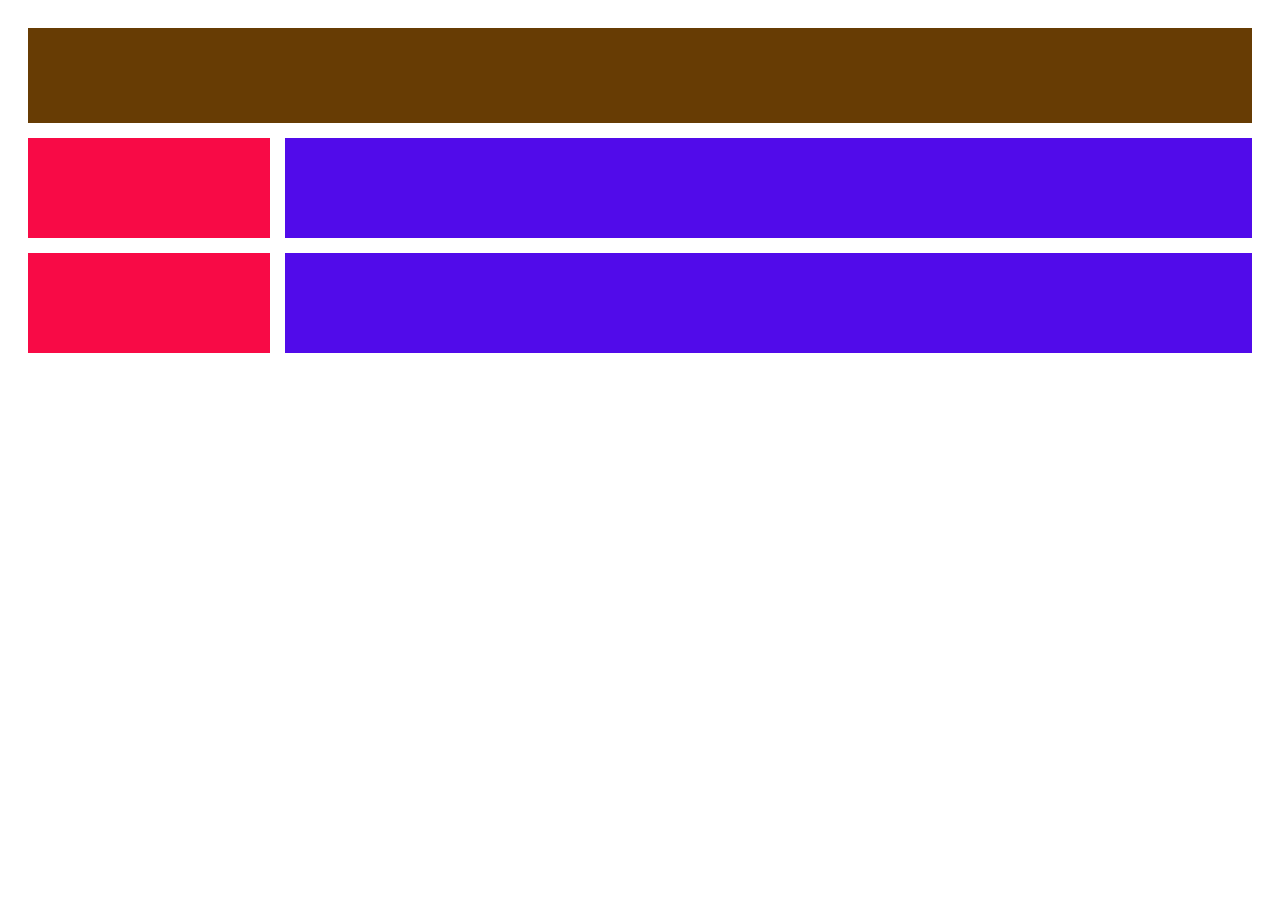
<file: css/box2.html>
<!DOCTYPE html>
<html lang="en">
<head>
    <meta charset="UTF-8">
    <meta name="viewport" content="width=device-width, initial-scale=1.0">
    <title>praktikum box 2</title>
    <link rel="stylesheet" href="css/box2.css">
</head>
<body>
    <div class="container">
        <div class="box-coklat"></div>

        <div class="row">
            <div class="box-red"></div>
            <div class="box-biru"></div>
        </div>
        
        <div class="row">
            <div class="box-red"></div>
            <div class="box-biru"></div>
        </div>
    </div>
</body>
</html>
</file>
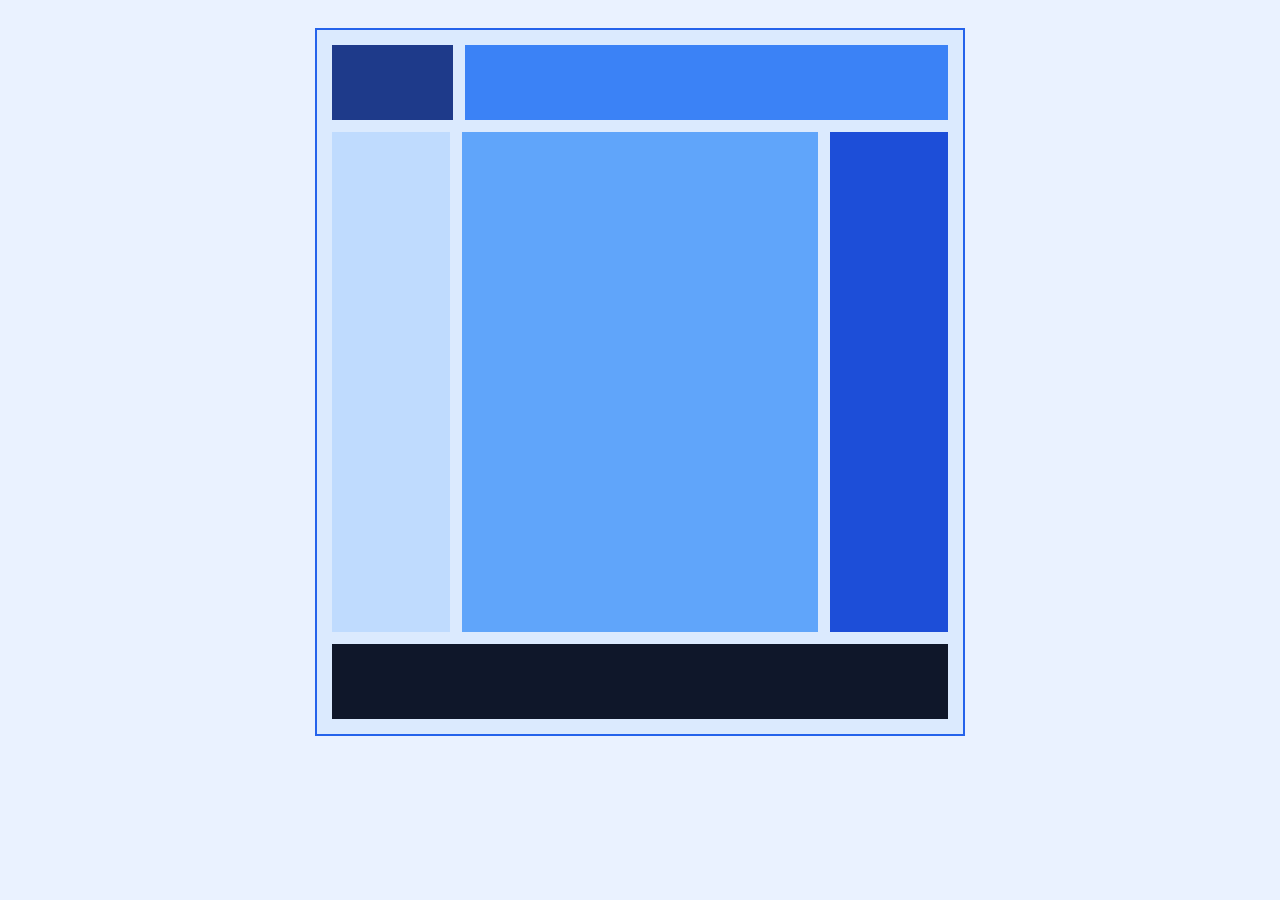
<file: css/box3.html>
<!DOCTYPE html>
<html lang="en">
<head>
    <meta charset="UTF-8">
    <meta name="viewport" content="width=device-width, initial-scale=1.0">
    <title>praktikum box3</title>
    <link rel="stylesheet" href="css/box3.css">
</head>
<body>
    <div class="container-box3">
        <div class="row-top">
            <div class="box-navy-top"></div>
            <div class="box-blue-top"></div>
        </div>

        <div class="row-middle">
            <div class="box-lightblue-left"></div>
            <div class="box-skyblue-center"></div>
            <div class="box-blue-right"></div>
        </div>

        <div class="box-navy-bottom"></div>
    </div>
</body>
</html>
</file>
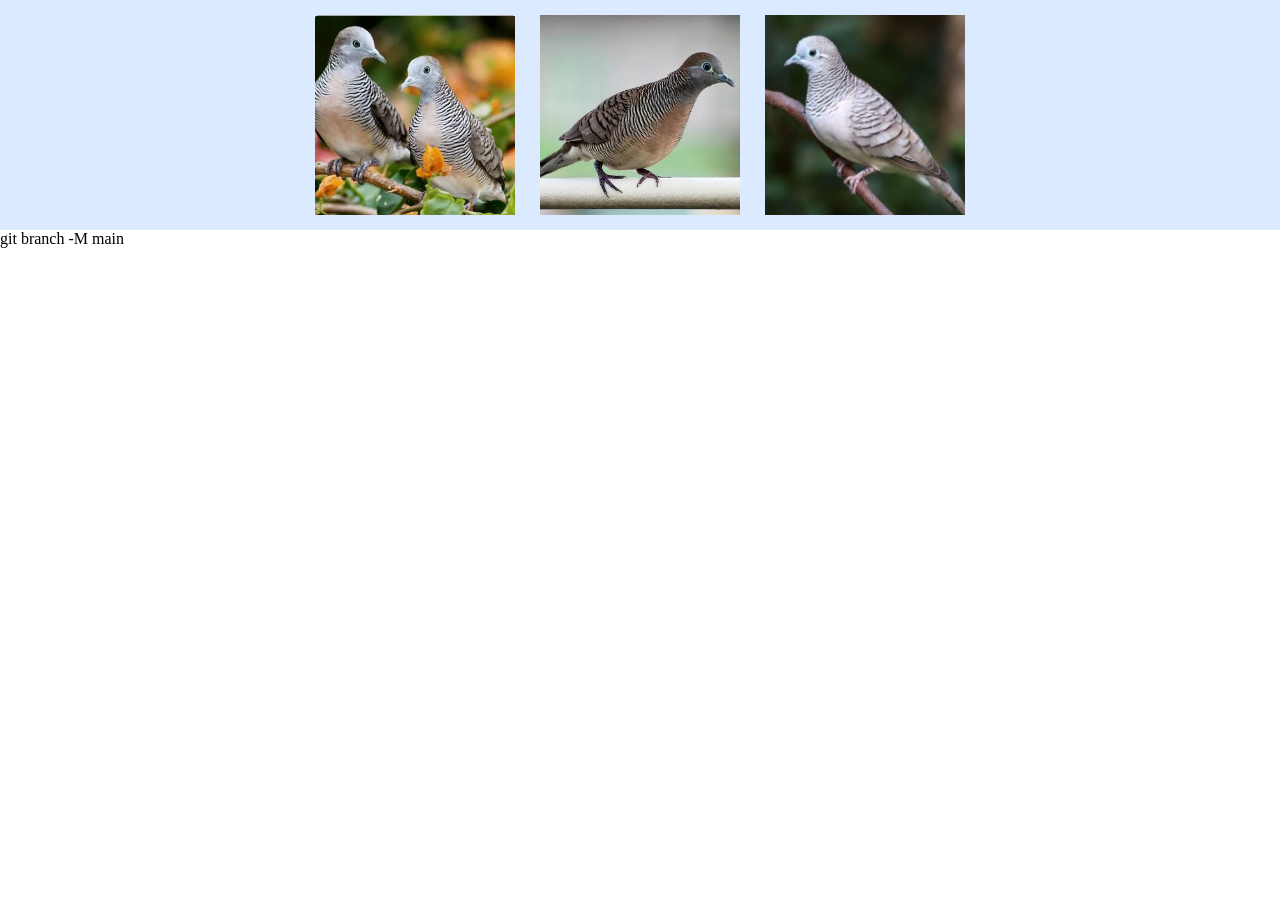
<file: css/flex.html>
<!DOCTYPE html>
<html lang="en">
<head>
    <meta charset="UTF-8">
    <meta name="viewport" content="width=device-width, initial-scale=1.0">
    <title>Flex</title>
    <link rel="stylesheet" href="css/flex.css">
</head>
<body>
    <div class="container">
        <img src="img/burung1.png" alt="gambar 1">
        <img src="img/burung2.png" alt="gambar 2">
        <img src="img/burung3.png" alt="gambar 3">
    </div>
</body>
</html>git branch -M main
</file>
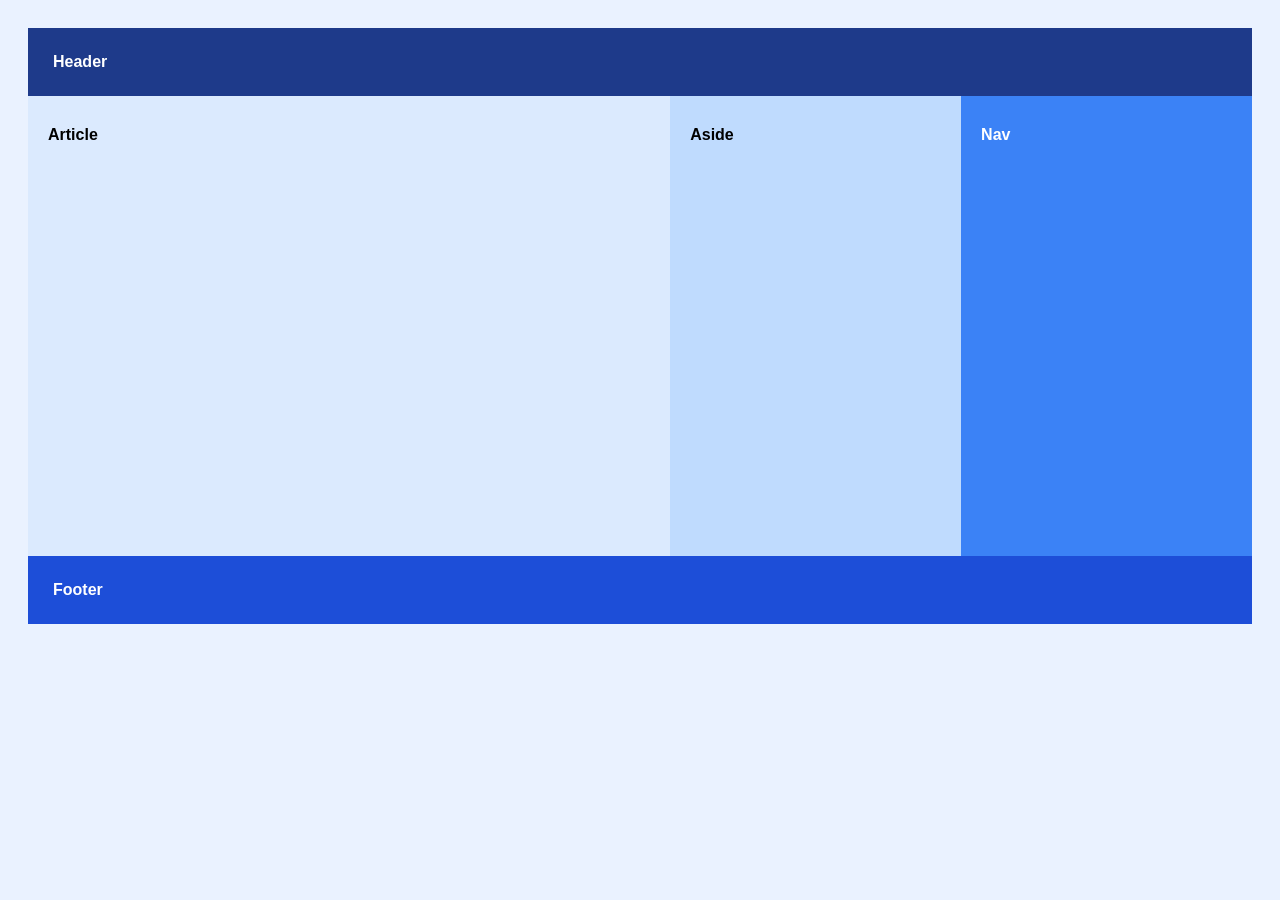
<file: css/flex2.html>
<!DOCTYPE html>
<html lang="en">
<head>
    <meta charset="UTF-8">
    <meta name="viewport" content="width=device-width, initial-scale=1.0">
    <title>Flex2</title>
    <link rel="stylesheet" href="css/flex2.css">
</head>
<body>
    <div class="container">
        <header>Header</header>
        <div class="content-row">
            <article>Article</article>
            <aside>Aside</aside>
            <nav>Nav</nav>
        </div>

        <footer>Footer</footer>
    </div>
</body>
</html>
</file>
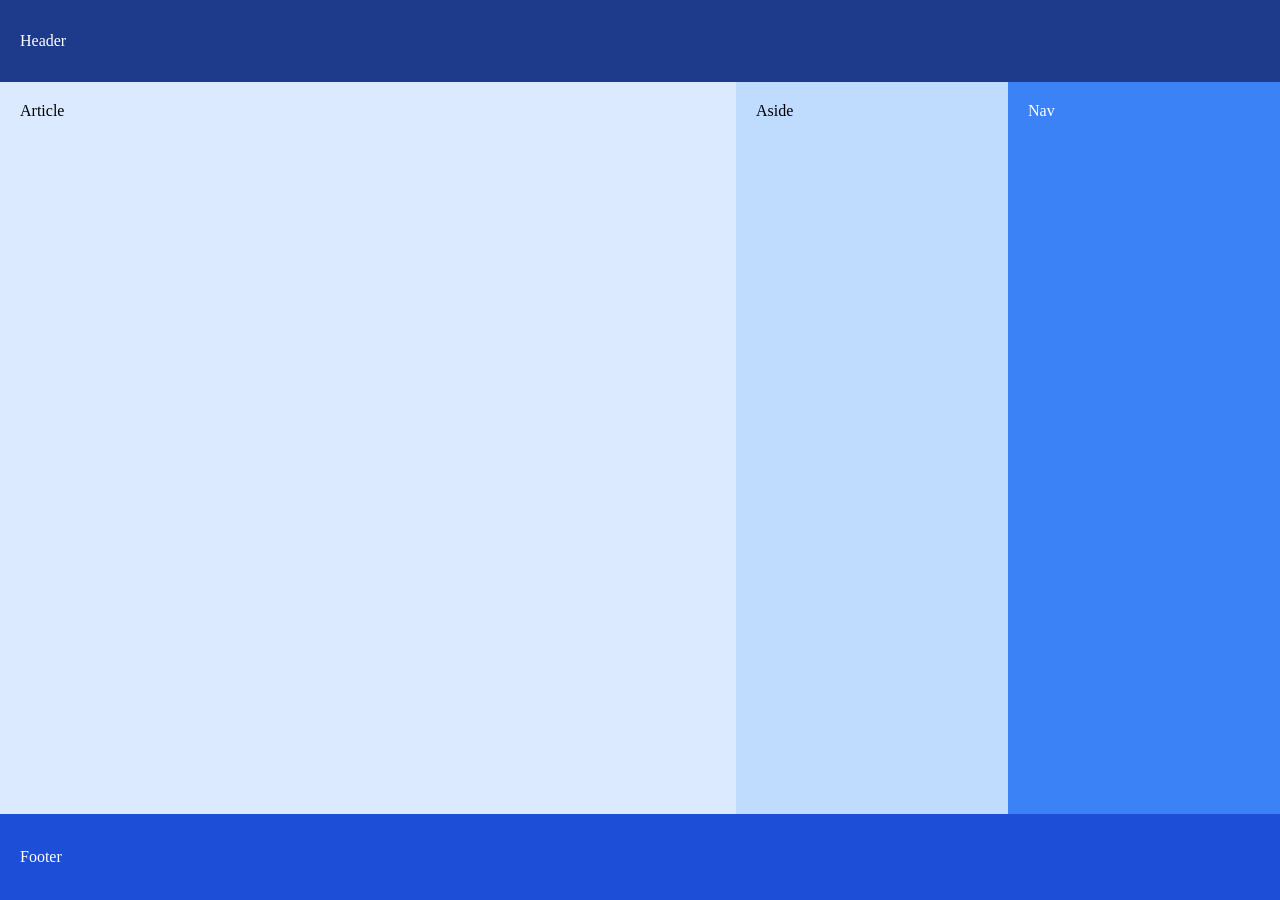
<file: css/layout.html>
<!DOCTYPE html>
<html lang="en">
<head>
    <meta charset="UTF-8">
    <meta name="viewport" content="width=device-width, initial-scale=1.0">
    <title>Layout</title>
    <link rel="stylesheet" href="css/layout.css">
</head>
<body>
    <header>Header</header>
    <main>
        <article>Article</article>
        <aside>Aside</aside>
        <nav>Nav</nav>
    </main>
    <footer>Footer</footer>
</body>
</html>
</file>
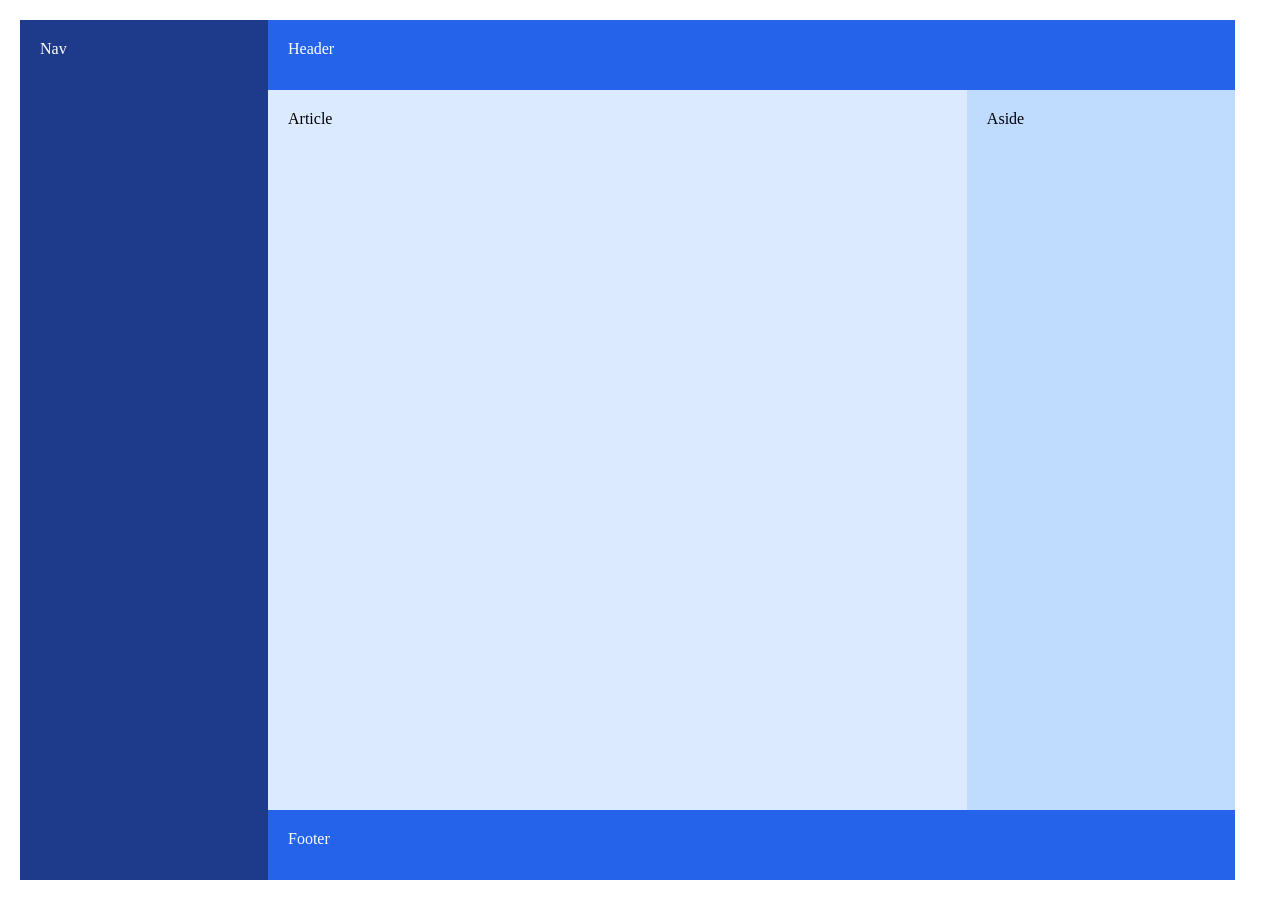
<file: css/layoutA.html>
<!DOCTYPE html>
<html lang="en">
<head>
    <meta charset="UTF-8">
    <meta name="viewport" content="width=device-width, initial-scale=1.0">
    <title>praktikum layout a</title>
    <link rel="stylesheet" href="css/layoutA.css">
</head>
<body>
    
    <nav>Nav</nav>
        <div class="kolom-kanan">
            <header>Header</header>
            <div class="tengah">
                <article>Article</article>
                <aside>Aside</aside>
            </div>
           <footer>Footer</footer>
        </div>
        
</body>
</html>
</file>
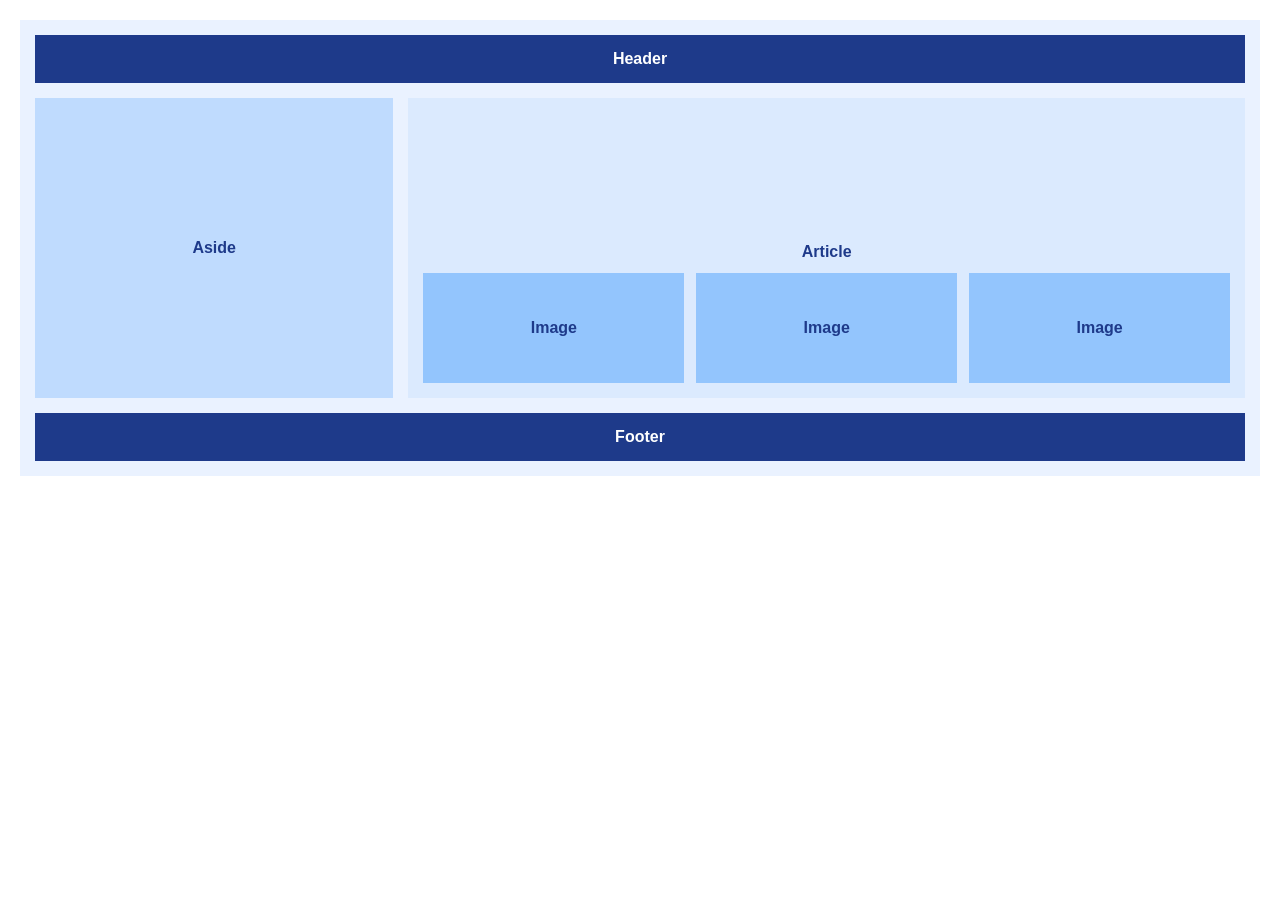
<file: css/layoutB.html>
<!DOCTYPE html>
<html lang="en">
<head>
    <meta charset="UTF-8">
    <meta name="viewport" content="width=device-width, initial-scale=1.0">
    <title>Praktikum layout B</title>
    <link rel="stylesheet" href="css/layoutB.css">
</head>
<body>
    <div class="container">
        <header>Header</header>

        <div class="tengah">
            <aside>Aside</aside>
            <article>
                <p>Article</p>
                <div class="kotak-gambar">
                    <div class="img">Image</div>
                    <div class="img">Image</div>
                    <div class="img">Image</div>
                </div>
            </article>
        </div>
        <footer>Footer</footer>
    </div>
</body>
</html>
</file>
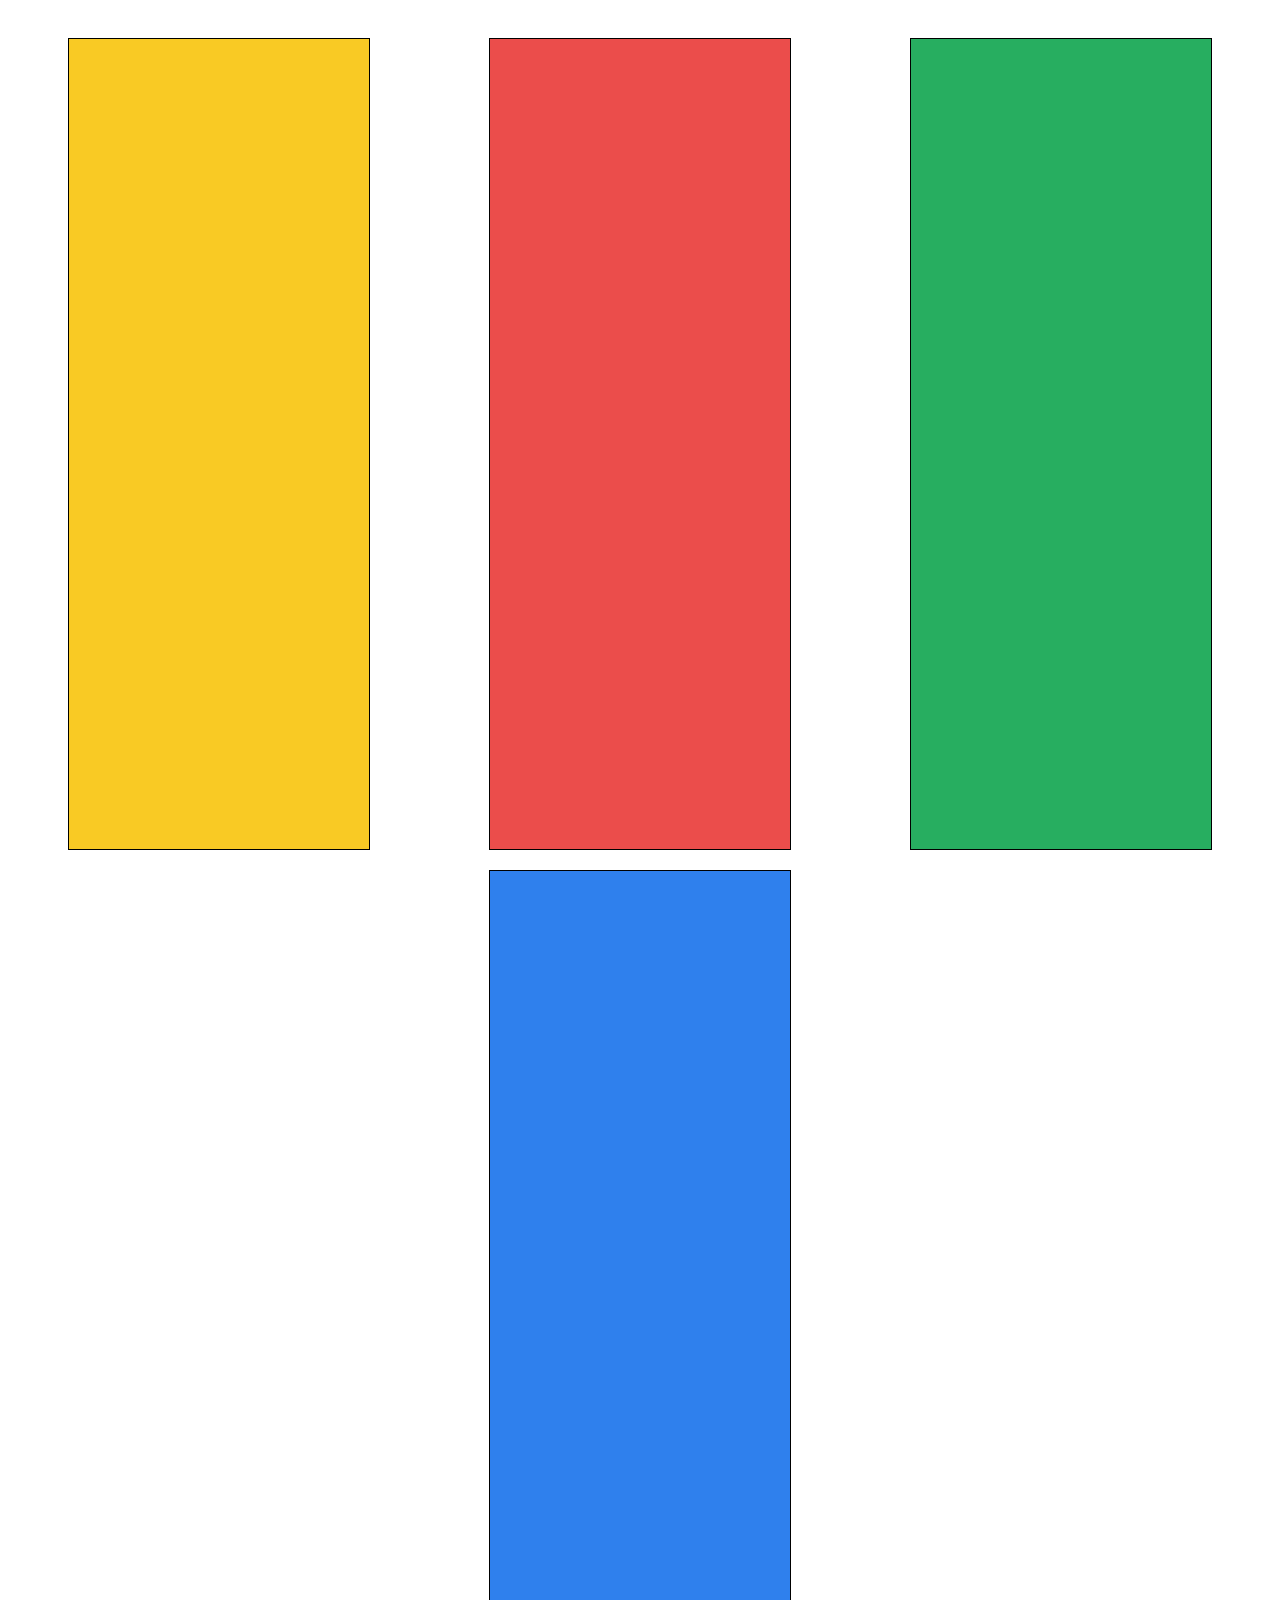
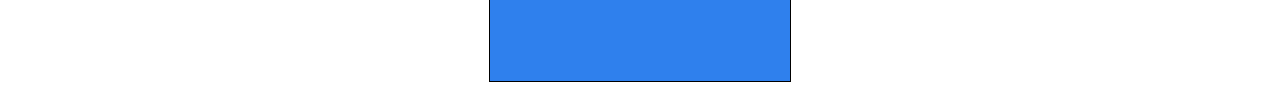
<file: css/praktikum5.html>
<!DOCTYPE html>
<html lang="en">
<head>
    <meta charset="UTF-8">
    <meta name="viewport" content="width=device-width, initial-scale=1.0">
    <title>box</title>
    <link rel="stylesheet" href="css/box.css">
</head>
<body>
    <div class="container">
        <div class="box1"></div>
        <div class="box2"></div>
        <div class="box3"></div>
        <div class="box4"></div>
    </div>
    
</body>
</html>
</file>
<file: css/css/box2.css>
body {
    font-family: Arial, Helvetica, sans-serif;
    background-color: white;
    padding: 20px;
}


.box-coklat {
    background-color: #673c04;
    height: 95px;
    margin-bottom: 15px;
}

.row {
    display: flex;
    gap: 15px;
    margin-bottom: 15px;
}

.box-red {
    background-color: #f80a46;
    width: 20%;
    height: 100px;
}

.box-biru {
    background-color: #510bea;
    width: 80%;
    height: 100px;
}

.box-purpel {
    background-color: #f3091c;
    width: 80%;
    height: 100px;
}
</file>
<file: css/css/box3.css>
body {
    background-color: #eaf2ff;
    font-family: Arial, Helvetica, sans-serif;
    padding: 20px;
}

.container-box3 {
    width: 650px;
    background-color: #dbeafe;
    border: 2px solid #2563eb;
    margin: 0 auto;
    padding: 15px;
    box-sizing: border-box;
}

.row-top {
    display: flex;
    gap: 12px;
    margin-bottom: 12px;
}

.box-navy-top {
    background-color: #1e3a8a;
    width: 20%;
    height: 75px;
}

.box-blue-top {
    background-color: #3b82f6;
    width: 80%;
    height: 75px;
}

.row-middle {
    display: flex;
    gap: 12px;
    margin-bottom: 12px;
}

.box-lightblue-left {
    background-color: #bfdbfe;
    width: 20%;
    height: 500px;
}

.box-skyblue-center {
    background-color: #60a5fa;
    width: 60%;
    height: 500px;
}

.box-blue-right {
    background-color: #1d4ed8;
    width: 20%;
    height: 500px;
}

.box-navy-bottom {
    background-color: #0f172a;
    height: 75px;
}
</file>
<file: css/css/flex.css>
body {
    padding: 0;
    margin: 0;
}

.container { 
    display: flex;
    justify-content: center;
    gap: 15px;
    background-color: #dbeafe;
    padding: 10px;
}

img {
    width: 200px;
    height: 200px;
    object-fit: cover;
    margin: 5px;
}
</file>
<file: css/css/flex2.css>
body {
    background-color: #eaf2ff;
    font-family: Arial, Helvetica, sans-serif;
    padding: 20px;
}

header {
    background-color: #1e3a8a;
    color: #ffffff;
    padding: 25px;
    font-weight: bold;
    font-size: 16px;
}

.content-row {
    display: flex;
}

article {
    background-color: #dbeafe;
    width: 60%;
    padding: 30px 20px;
    min-height: 400px;
    font-weight: bold;
}

aside {
    background-color: #bfdbfe;
    width: 25%;
    padding: 30px 20px;
    min-height: 400px;
    font-weight: bold;
}

nav {
    background-color: #3b82f6;
    color: #ffffff;
    width: 25%;
    padding: 30px 20px;
    min-height: 400px;
    font-weight: bold;
}

footer {
    background-color: #1d4ed8;
    color: #ffffff;
    padding: 25px;
    font-weight: bold;
    font-size: 16px;
}
</file>
<file: css/css/layout.css>
*  {
    margin: 0;
    padding: 0;
}

body {
    display: flex;
    flex-direction: column;
    min-height: 100vh;
}

header {
    background-color: #1e3a8a;
    color: #ffffff;
    padding: 32px 20px;
}

main {
    display: flex;
    flex: 1;
}

article {
    background-color: #dbeafe;
    flex: 3;
    padding: 20px;
}

aside {
    background-color: #bfdbfe;
    flex: 1;
    padding: 20px;
}

nav {
    background-color: #3b82f6;
    color: #ffffff;
    flex: 1;
    padding: 20px;
}

footer {
    background-color: #1d4ed8;
    color: #ffffff;
    padding: 34px 20px;
}
</file>
<file: css/css/layoutA.css>
* {
    box-sizing: border-box;
    margin: 0;
    padding: 0;
}

body {
    display: flex;
    min-height: 100vh;
    font-family: 'Times New Roman', Times, serif;
    padding: 20px;
}

nav {
    background-color: #1e3a8a;
    color: #ffffff;
    width: 20%;
    padding: 20px;
}

.kolom-kanan {
    display: flex;
    flex-direction: column;
    width: 78%;
}

header, footer {
    background-color: #2563eb;
    color: #ffffff;
    padding: 20px;
    height: 70px;
}

.tengah {
    display: flex;
    flex: 1;
}

article {
    background-color: #dbeafe;
    width: 73%;
    padding: 20px;
}

aside {
    background-color: #bfdbfe;
    width: 28%;
    padding: 20px;
}
</file>
<file: css/css/layoutB.css>
* {
    box-sizing: border-box;
    margin: 0;
    padding: 0;
}

body {
    font-family: Arial, Helvetica, sans-serif;
    padding: 20px;
}

.container {
    background-color: #eaf2ff;
    padding: 750px;
    margin: 0 auto;
    padding: 15px;
    display: flex;
    flex-direction: column;
    gap: 15px;
}

header, footer {
    background-color: #1e3a8a;
    color: #ffffff;
    text-align: center;
    padding: 15px;
    font-weight: bold;
}

.tengah {
    display: flex;
    gap: 15px;
    height: 300px;
}

aside {
    background-color: #bfdbfe;
    color: #1e3a8a;
    width: 30%;
    display: flex;
    align-items: center;
    justify-content: center;
    font-weight: bold;
}

article {
    background-color: #dbeafe;
    color: #1e3a8a;
    width: 70%;
    padding: 15px;
    display: flex;
    flex-direction: column;
    justify-content: flex-end;
    align-items: center;
    gap: 12px;
}

article p {
    font-weight: bold;
}

.kotak-gambar {
    display: flex;
    gap: 12px;
    width: 100%;
}

.img {
    background-color: #93c5fd;
    color: #1e3a8a;
    flex: 1;
    height: 110px;
    display: flex;
    align-items: center;
    justify-content: center;
    font-weight: bold;
}
</file>
<file: css/css/box.css>
.container {
    display: flex;
    justify-content: space-around;
    flex-wrap: wrap;
    align-items: center;
    padding-top: 20px;
}

.box1 {
    width: 300px;
    height: 90vh;
    background-color: #F9CA24;
    margin: 10px;
    border: 1px solid;
}

.box2 {
    width: 300px;
    height: 90vh;
    background-color: #EB4D4B;
    margin: 10px;
    border: 1px solid;
}

.box3 {
    width: 300px;
    height: 90vh;
    background-color: #27AE60;
    margin: 10px;
    border: 1px solid;
}

.box4 {
    width: 300px;
    height: 90vh;
    background-color: #2F80ED;
    margin: 10px;
    border: 1px solid;
}
</file>
